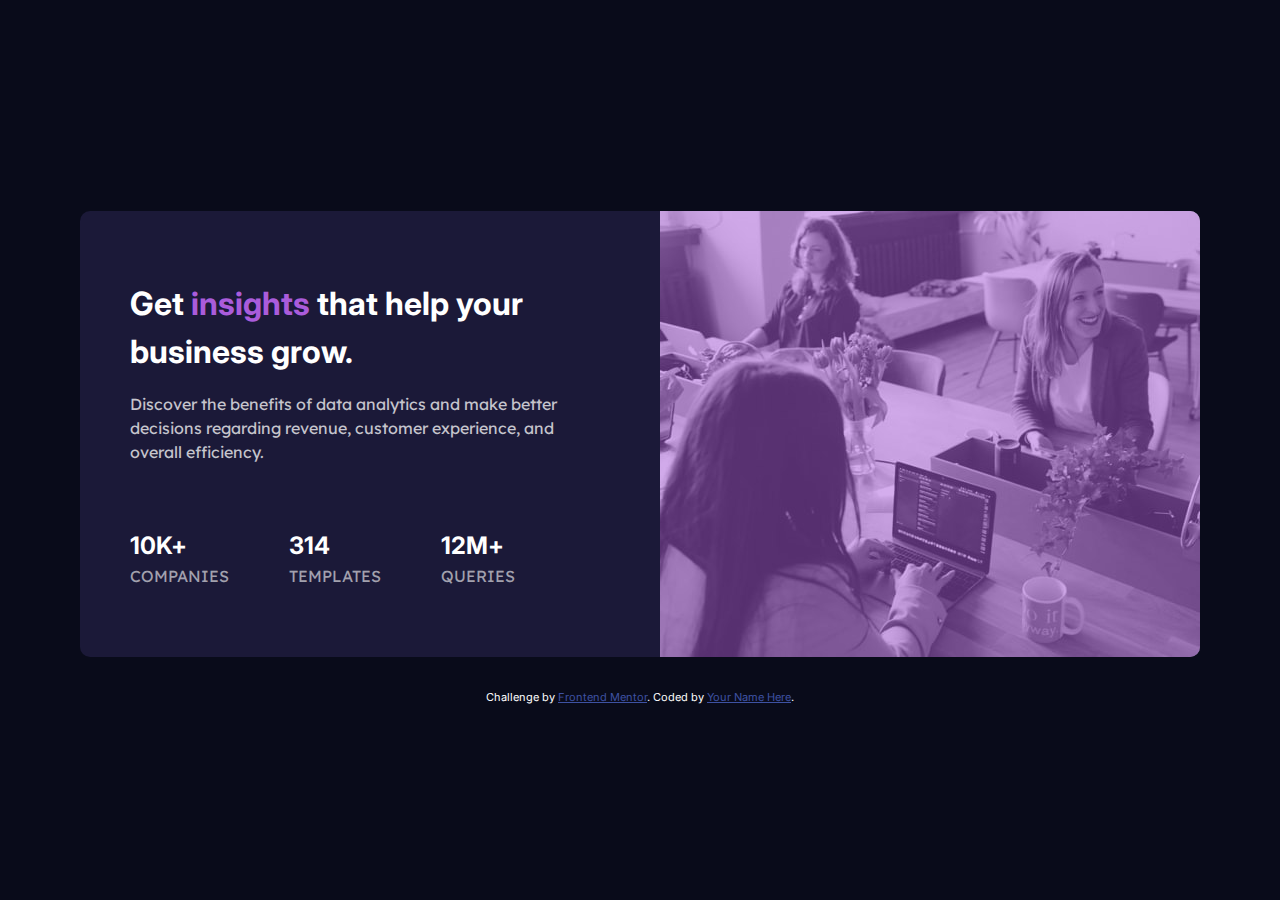
<file: index.html>
<!DOCTYPE html>
<html lang="en">
  <head>
    <meta charset="UTF-8" />
    <meta name="viewport" content="width=device-width, initial-scale=1.0" />
    <!-- displays site properly based on user's device -->

    <link
      rel="icon"
      type="image/png"
      sizes="32x32"
      href="./images/favicon-32x32.png"
    />
    <!-- Flex -->
    <link rel="stylesheet" href="style.css" />

    <title>Frontend Mentor | Stats preview card component</title>

    <!-- Feel free to remove these styles or customise in your own stylesheet 👍 -->
    <style>
      .attribution {
        font-size: 11px;
        text-align: center;
      }
      .attribution a {
        color: hsl(228, 45%, 44%);
      }
    </style>
  </head>
  <body class="grid">
    <main class="card-container flex">
      <div class="card-content grid">
        <h1 class="card-heading">
          Get <span class="card-heading__brand">insights</span> that help your
          business grow.
        </h1>
        <p class="card-description">
          Discover the benefits of data analytics and make better decisions
          regarding revenue, customer experience, and overall efficiency.
        </p>
        <div class="card-stats flex uppercase" style="--spacer-3: 2.5em">
          <p>
            10k+
            <span class="card-stat__label block">Companies</span>
          </p>
          <p>
            314
            <span class="card-stat__label block">templates</span>
          </p>
          <p>
            12m+
            <span class="card-stat__label block">queries</span>
          </p>
        </div>
      </div>
      <picture class="card-img">
        <source
          media="(min-width:376px)"
          srcset="./images/image-header-desktop.jpg"
        />
        <img src="./images/image-header-mobile.jpg" alt="" />
      </picture>
    </main>

    <div class="attribution">
      Challenge by
      <a href="https://www.frontendmentor.io?ref=challenge" target="_blank"
        >Frontend Mentor</a
      >. Coded by <a href="#">Your Name Here</a>.
    </div>
  </body>
</html>
</file>
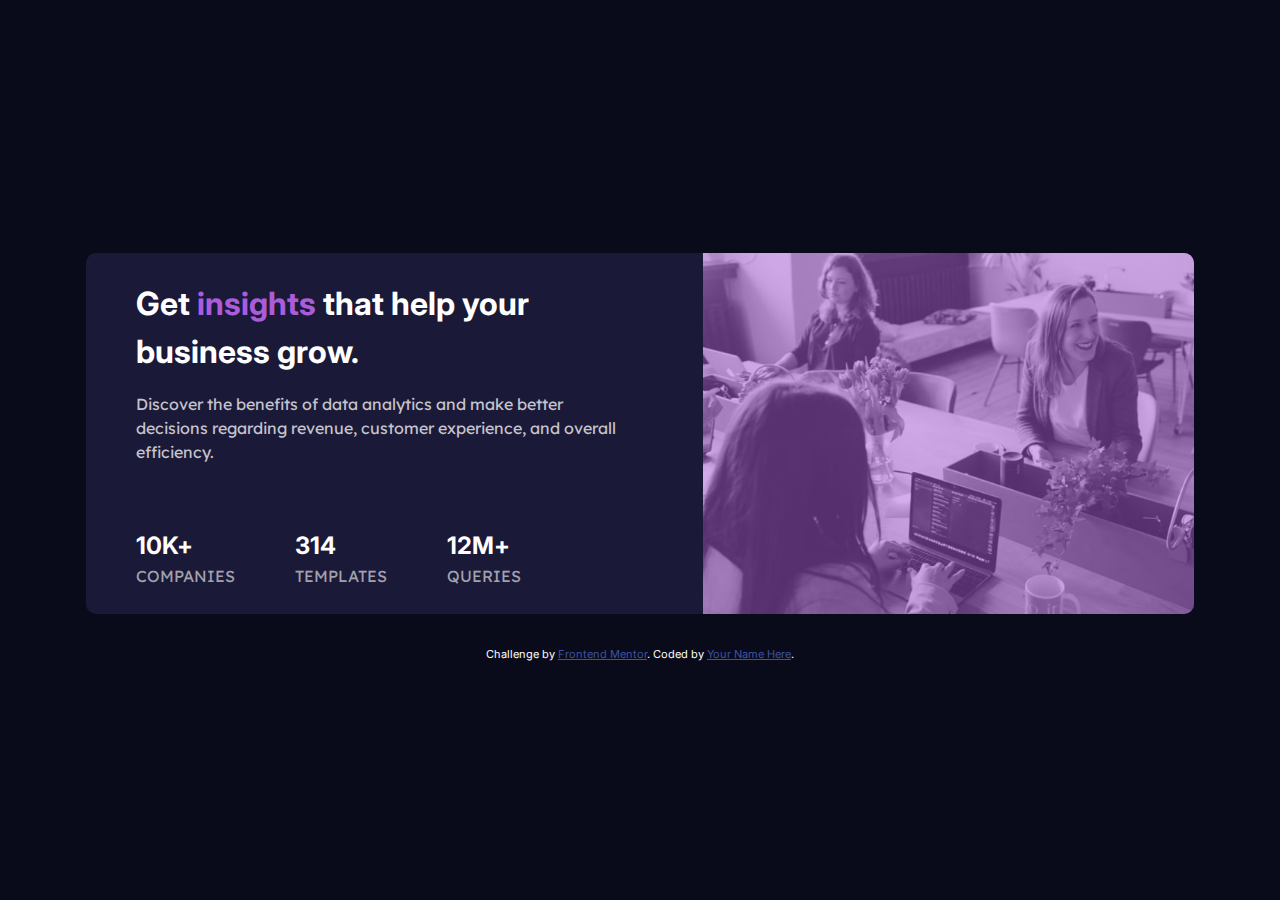
<file: index-grid.html>
<!DOCTYPE html>
<html lang="en">
  <head>
    <meta charset="UTF-8" />
    <meta name="viewport" content="width=device-width, initial-scale=1.0" />
    <!-- displays site properly based on user's device -->

    <link
      rel="icon"
      type="image/png"
      sizes="32x32"
      href="./images/favicon-32x32.png"
    />

    <!-- Via Grid -->
    <link rel="stylesheet" href="style-grid.css" />

    <title>Frontend Mentor | Stats preview card component</title>

    <!-- Feel free to remove these styles or customise in your own stylesheet 👍 -->
    <style>
      .attribution {
        font-size: 11px;
        text-align: center;
      }
      .attribution a {
        color: hsl(228, 45%, 44%);
      }
    </style>
  </head>
  <body class="grid">
    <main class="card-container grid">
      <div class="card-content grid">
        <h1 class="card-heading">
          Get <span class="card-heading__brand">insights</span> that help your
          business grow.
        </h1>
        <p class="card-description">
          Discover the benefits of data analytics and make better decisions
          regarding revenue, customer experience, and overall efficiency.
        </p>
        <div class="card-stats flex uppercase" style="--spacer-3: 2.5em">
          <p>
            10k+
            <span class="card-stat__label block">Companies</span>
          </p>
          <p>
            314
            <span class="card-stat__label block">templates</span>
          </p>
          <p>
            12m+
            <span class="card-stat__label block">queries</span>
          </p>
        </div>
      </div>
      <div class="card-img">
        <source
          media="(min-width:376px)"
          srcset="./images/image-header-desktop.jpg"
        />
        <img src="./images/image-header-mobile.jpg" alt="" />
      </div>
    </main>

    <div class="attribution">
      Challenge by
      <a href="https://www.frontendmentor.io?ref=challenge" target="_blank"
        >Frontend Mentor</a
      >. Coded by <a href="#">Your Name Here</a>.
    </div>
  </body>
</html>
</file>
<file: style.css>
@import url("https://fonts.googleapis.com/css2?family=Inter:wght@400;700&family=Lexend+Deca&display=swap");
/* ------------------------------------------------------------------------------ */
/* Custom Props*/
/* ------------------------------------------------------------------------------ */
:root {
  /* colors */
  --blue-8: 233 47% 7%;
  --blue-6: 244 38% 16%;
  --violet-2: 277 64% 61%;
  --white: 0 0% 100%;
  /* fonts size */
  --fs-5: 1rem;
  --fs-6: 1.5rem;
  --fs-7: 2rem;
  /* Font family */
  --ff-sans: "Inter", sans-serif;
  --ff-serif: "Lexend Deca", sans-serif;
}

/* ------------------------------------------------------------------------------ */
/* reset */
/* ------------------------------------------------------------------------------ */
/* Box sizing rules */
*,
*::before,
*::after {
  box-sizing: border-box;
}

/* Remove default margin */
body,
h1,
h2,
h3,
h4,
p,
figure,
blockquote,
dl,
dd {
  margin: 0;
}

/* Remove list styles on ul, ol elements with a list role, which suggests default styling will be removed */
ul[role="list"],
ol[role="list"] {
  list-style: none;
}

/* Set core root defaults */
html:focus-within {
  scroll-behavior: smooth;
}

/* Set core body defaults */
body {
  min-height: 100vh;
  text-rendering: optimizeSpeed;
  line-height: 1.5;
}

/* A elements that don't have a class get default styles */
a:not([class]) {
  text-decoration-skip-ink: auto;
}

/* Make images easier to work with */
img,
picture {
  max-width: 100%;
  display: block;
}

/* Inherit fonts for inputs and buttons */
input,
button,
textarea,
select {
  font: inherit;
}

/* Remove all animations, transitions and smooth scroll for people that prefer not to see them */
@media (prefers-reduced-motion: reduce) {
  html:focus-within {
    scroll-behavior: auto;
  }

  *,
  *::before,
  *::after {
    animation-duration: 0.01ms !important;
    animation-iteration-count: 1 !important;
    transition-duration: 0.01ms !important;
    scroll-behavior: auto !important;
  }
}

/* ------------------------------------------------------------------------------ */
/* General Utils */
/* ------------------------------------------------------------------------------ */
.flow > * + * {
  margin-top: var(--flow-spacer-3, 1rem);
}

.flex {
  display: flex;
  gap: var(--spacer-3, 1rem);
}

.grid {
  display: grid;
  gap: var(--spacer-3, 1rem);
}

.container {
  max-width: 80rem;
  position: relative;
  padding: var(--spacer-4, 1.5rem);
}

.uppercase {
  text-transform: uppercase;
}

/* ------------------------------------------------------------------------------ */
/* Layout */
/* ------------------------------------------------------------------------------ */
body {
  place-content: center;
  color: hsl(var(--white));
  background-color: hsl(var(--blue-8));
  font-family: var(--ff-sans);
  font-size: var(--fs-5);
  font-weight: 400;
}

.card-container {
  max-width: 70rem;
  flex-direction: column-reverse;
  flex-shrink: 1;
  background-color: hsl(var(--blue-6));
  border-radius: 10px;
  /* overflow: hidden; */
  margin: var(--spacer-3, 1rem);
}

.card-content {
  place-content: center;
  padding-inline: calc(2vw + 1.5rem);
  /* align-items: center; */
  text-align: center;
}

/* ------------------------------------------------------------------------------ */
/* Component */
/* ------------------------------------------------------------------------------ */
.card-heading {
  font-size: var(--fs-7);
  font-weight: 700;
}

.card-heading__brand {
  color: hsl(var(--violet-2));
}

.card-description {
  font-family: var(--ff-serif);
  font-size: var(--fs-5);
  color: hsl(var(--white) / 0.75);
}

.card-stats {
  flex-direction: column;
  font-size: var(--fs-6);
  font-weight: 700;
}

.card-stat__label {
  display: block;
  font-family: var(--ff-serif);
  font-size: var(--fs-5);
  font-weight: 400;
  color: hsl(var(--white) / 0.6);
}

.card-img {
  flex-shrink: 0;
  position: relative;
}

.card-img > img {
  border-radius: 10px 10px 0px 0px;
}

.card-img::after {
  content: "";
  width: 100%;
  height: 100%;
  border-radius: 10px 10px 0px 0px;
  position: absolute;
  top: 0;
  left: 0;
  background-color: hsl(var(--violet-2) / 0.5);
  z-index: 10;
}

@media (min-width: 376px) {
  .card-content {
    text-align: start;
  }

  .card-container,
  .card-stats {
    flex-direction: row;
  }

  .card-stats {
    padding-top: var(--spacer-5, 3rem);
  }

  .card-img > img,
  .card-img::after {
    border-radius: 0px 10px 10px 0px;
  }
}
</file>
<file: style-grid.css>
@import url("https://fonts.googleapis.com/css2?family=Inter:wght@400;700&family=Lexend+Deca&display=swap");
/* ------------------------------------------------------------------------------ */
/* Custom Props*/
/* ------------------------------------------------------------------------------ */
:root {
  /* colors */
  --blue-8: 233 47% 7%;
  --blue-6: 244 38% 16%;
  --violet-2: 277 64% 61%;
  --white: 0 0% 100%;
  /* fonts size */
  --fs-5: 1rem;
  --fs-6: 1.5rem;
  --fs-7: 2rem;
  /* Font family */
  --ff-sans: "Inter", sans-serif;
  --ff-serif: "Lexend Deca", sans-serif;
}

/* ------------------------------------------------------------------------------ */
/* reset */
/* ------------------------------------------------------------------------------ */
/* Box sizing rules */
*,
*::before,
*::after {
  box-sizing: border-box;
}

/* Remove default margin */
body,
h1,
h2,
h3,
h4,
p,
figure,
blockquote,
dl,
dd {
  margin: 0;
}

/* Remove list styles on ul, ol elements with a list role, which suggests default styling will be removed */
ul[role="list"],
ol[role="list"] {
  list-style: none;
}

/* Set core root defaults */
html:focus-within {
  scroll-behavior: smooth;
}

/* Set core body defaults */
body {
  min-height: 100vh;
  text-rendering: optimizeSpeed;
  line-height: 1.5;
}

/* A elements that don't have a class get default styles */
a:not([class]) {
  text-decoration-skip-ink: auto;
}

/* Make images easier to work with */
img,
picture {
  max-width: 100%;
  display: block;
}

/* Inherit fonts for inputs and buttons */
input,
button,
textarea,
select {
  font: inherit;
}

/* Remove all animations, transitions and smooth scroll for people that prefer not to see them */
@media (prefers-reduced-motion: reduce) {
  html:focus-within {
    scroll-behavior: auto;
  }

  *,
  *::before,
  *::after {
    animation-duration: 0.01ms !important;
    animation-iteration-count: 1 !important;
    transition-duration: 0.01ms !important;
    scroll-behavior: auto !important;
  }
}

/* ------------------------------------------------------------------------------ */
/* General Utils */
/* ------------------------------------------------------------------------------ */
.flow > * + * {
  margin-top: var(--flow-spacer-3, 1rem);
}

.flex {
  display: flex;
  gap: var(--spacer-3, 1rem);
}

.grid {
  display: grid;
  gap: var(--spacer-3, 1rem);
}

.container {
  max-width: 80rem;
  position: relative;
  padding: var(--spacer-4, 1.5rem);
}

.uppercase {
  text-transform: uppercase;
}

/* ------------------------------------------------------------------------------ */
/* Layout */
/* ------------------------------------------------------------------------------ */
body {
  place-content: center;
  color: hsl(var(--white));
  background-color: hsl(var(--blue-8));
  font-family: var(--ff-sans);
  font-size: var(--fs-5);
  font-weight: 400;
}

.card-container {
  max-width: 70rem;
  min-height: auto;
  background-color: hsl(var(--blue-6));
  border-radius: 10px;
  overflow: hidden;
  margin: var(--spacer-3, 1rem);
  grid-template-areas:
    "Image"
    "Content";
}

.card-content {
  place-content: center;
  padding-inline: calc(2vw + 1.5rem);
  /* align-items: center; */
  text-align: center;
  grid-area: Content;
}

.card-img {
  grid-area: Image;
  position: relative;
  width: auto;
}

/* ------------------------------------------------------------------------------ */
/* Component */
/* ------------------------------------------------------------------------------ */
.card-heading {
  font-size: var(--fs-7);
  font-weight: 700;
}

.card-heading__brand {
  color: hsl(var(--violet-2));
}

.card-description {
  font-family: var(--ff-serif);
  font-size: var(--fs-5);
  color: hsl(var(--white) / 0.75);
}

.card-stats {
  flex-direction: column;
  font-size: var(--fs-6);
  font-weight: 700;
}

.card-stat__label {
  display: block;
  font-family: var(--ff-serif);
  font-size: var(--fs-5);
  font-weight: 400;
  color: hsl(var(--white) / 0.6);
}

.card-img > img {
  object-fit: cover;
  width: 100%;
  height: 100%;
}

.card-img::after {
  content: "";
  width: 100%;
  height: 100%;

  position: absolute;
  top: 0;
  left: 0;
  background-color: hsl(var(--violet-2) / 0.5);
  z-index: 10;
}

@media (min-width: 376px) {
  .card-content {
    text-align: start;
  }

  .card-container {
    grid-template-columns: 0.55fr 0.45fr;
    grid-template-areas: "Content Image";
  }

  .card-stats {
    flex-direction: row;
    padding-top: var(--spacer-5, 3rem);
  }

  .card-img > img,
  .card-img::after {
    width: 100%;
  }
}
</file>
